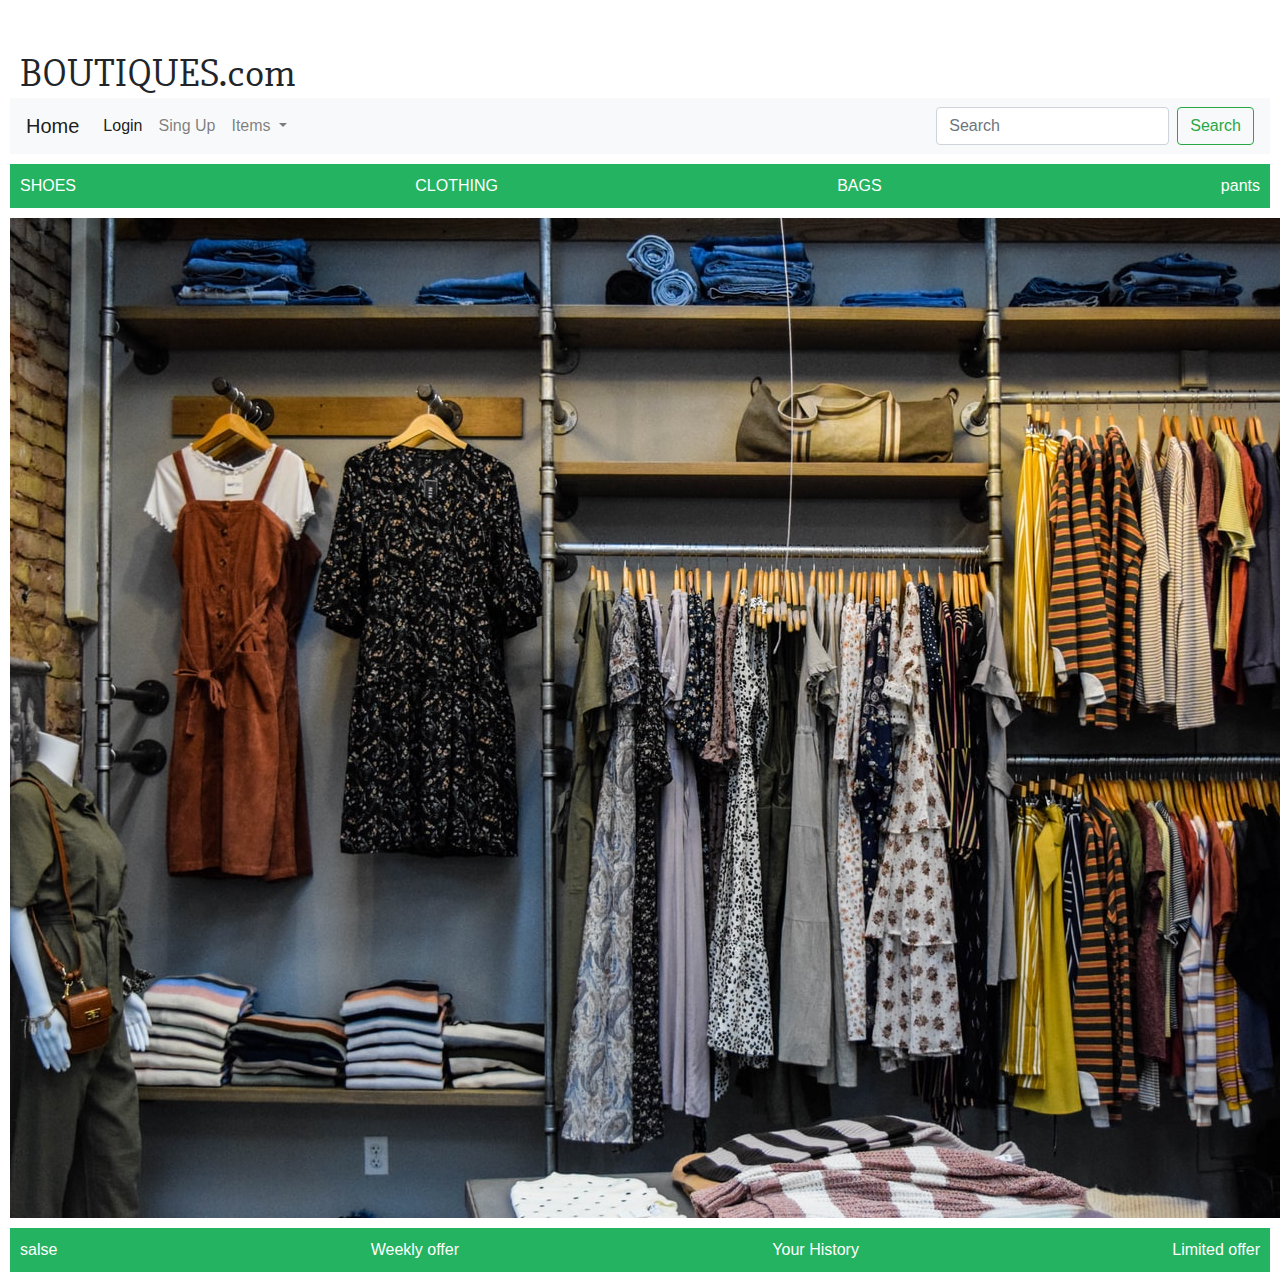
<file: index.html>
<!DOCTYPE html>
<html lang="en">

<head>
    <meta charset="UTF-8">
    <meta name="viewport" content="width=device-width, initial-scale=1.0">
    <title>main</title>
    <link rel="stylesheet" href="https://stackpath.bootstrapcdn.com/bootstrap/4.4.1/css/bootstrap.min.css"
        integrity="sha384-Vkoo8x4CGsO3+Hhxv8T/Q5PaXtkKtu6ug5TOeNV6gBiFeWPGFN9MuhOf23Q9Ifjh" crossorigin="anonymous">
    <link href="https://fonts.googleapis.com/css?family=Slabo+27px&display=swap" rel="stylesheet">
    <link rel="stylesheet" href="style.css">
</head>

<body>
    <div class="main">
        <header>
            <h1>BOUTIQUES.com</h1>
        </header>

        <div class="navebar">
            <nav class="navbar navbar-expand-lg navbar-light bg-light">
                <a class="navbar-brand" href="#">Home</a>
                <button class="navbar-toggler" type="button" data-toggle="collapse"
                    data-target="#navbarSupportedContent" aria-controls="navbarSupportedContent" aria-expanded="false"
                    aria-label="Toggle navigation">
                    <span class="navbar-toggler-icon"></span>
                </button>

                <div class="collapse navbar-collapse" id="navbarSupportedContent">
                    <ul class="navbar-nav mr-auto">
                        <li class="nav-item active">
                            <a class="nav-link" href="login.html">Login <span class="sr-only">(current)</span></a>
                        </li>
                        <li class="nav-item">
                            <a class="nav-link" href="#">Sing Up</a>
                        </li>
                        <li class="nav-item dropdown">
                            <a class="nav-link dropdown-toggle" href="#" id="navbarDropdown" role="button"
                                data-toggle="dropdown" aria-haspopup="true" aria-expanded="false">
                               Items
                            </a>
                            <div class="dropdown-menu" aria-labelledby="navbarDropdown">
                                <a class="dropdown-item" href="#">Boys  collection</a>
                                <a class="dropdown-item" href="#">Girls collection</a>
                                <div class="dropdown-divider"></div>
                                <a class="dropdown-item" href="#">others</a>
                            </div>
                        </li>
                       
                    </ul>
                    <form class="form-inline my-2 my-lg-0">
                        <input class="form-control mr-sm-2" type="search" placeholder="Search" aria-label="Search">
                        <button class="btn btn-outline-success my-2 my-sm-0" type="submit">Search</button>
                    </form>
                </div>
            </nav>
        </div>
    </div>

    <div class="subSection">
        <ul>
            <li><a class="link" href="sub-page/shoe.html">SHOES</a></li>
            <li><a class="link" href="sub-page/cloth.html">CLOTHING</a></li>
            <li><a class="link" href="sub-page/bage.html">BAGS</a></li>
            <li><a class="link" href="sub-page/pant.html">pants</a></li>
            
    
        </ul>
       
    </div>
<div class="img">
    <img src="./img/photo-1567401893414-76b7b1e5a7a5.jpg" alt="">
</div>

<div class="fotter">
    <ul>
        <li><a href="#">salse</a></li>
        <li><a href="#">Weekly offer</a></li>
        <li><a href="#">Your History</a></li>
        <li><a href="#">Limited offer</a></li>
    </ul>
</div>
</body>
<script src="https://code.jquery.com/jquery-3.4.1.slim.min.js"
    integrity="sha384-J6qa4849blE2+poT4WnyKhv5vZF5SrPo0iEjwBvKU7imGFAV0wwj1yYfoRSJoZ+n"
    crossorigin="anonymous"></script>
<script src="https://cdn.jsdelivr.net/npm/popper.js@1.16.0/dist/umd/popper.min.js"
    integrity="sha384-Q6E9RHvbIyZFJoft+2mJbHaEWldlvI9IOYy5n3zV9zzTtmI3UksdQRVvoxMfooAo"
    crossorigin="anonymous"></script>
<script src="https://stackpath.bootstrapcdn.com/bootstrap/4.4.1/js/bootstrap.min.js"
    integrity="sha384-wfSDF2E50Y2D1uUdj0O3uMBJnjuUD4Ih7YwaYd1iqfktj0Uod8GCExl3Og8ifwB6"
    crossorigin="anonymous"></script>

</html>
</file>
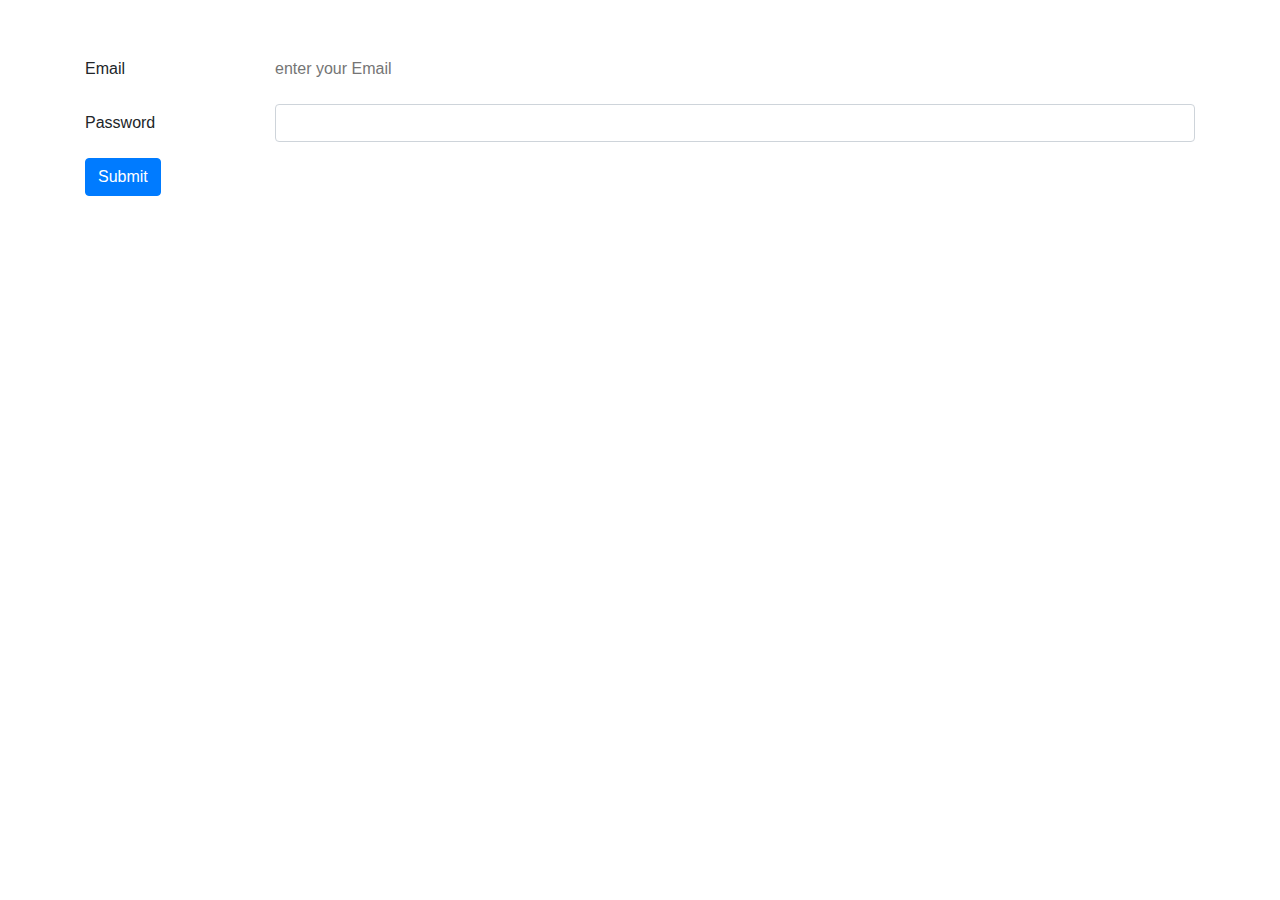
<file: login.html>
<!DOCTYPE html>
<html lang="en">

<head>
    <meta charset="UTF-8">
    <meta name="viewport" content="width=device-width, initial-scale=1.0">
    <title>Document</title>
    <link rel="stylesheet" href="https://stackpath.bootstrapcdn.com/bootstrap/4.4.1/css/bootstrap.min.css"
        integrity="sha384-Vkoo8x4CGsO3+Hhxv8T/Q5PaXtkKtu6ug5TOeNV6gBiFeWPGFN9MuhOf23Q9Ifjh" crossorigin="anonymous">
</head>

<body>
    <div class="container" style="margin-top: 50px ;">
        <form>
            <div class="form-group row">
                <label for="staticEmail" class="col-sm-2 col-form-label">Email</label>
                <div class="col-sm-10">
                    <input type="text" readonly class="form-control-plaintext" id="staticEmail"  placeholder="enter your Email">
                </div>
            </div>
            <div class="form-group row">
                <label for="inputPassword" class="col-sm-2 col-form-label">Password</label>
                <div class="col-sm-10">
                    <input type="password" class="form-control" id="inputPassword">
                </div>
            </div>
            <button type="button" class="btn btn-primary">Submit</button>
        </form>
    </div>
  
</body>

</html>
</file>
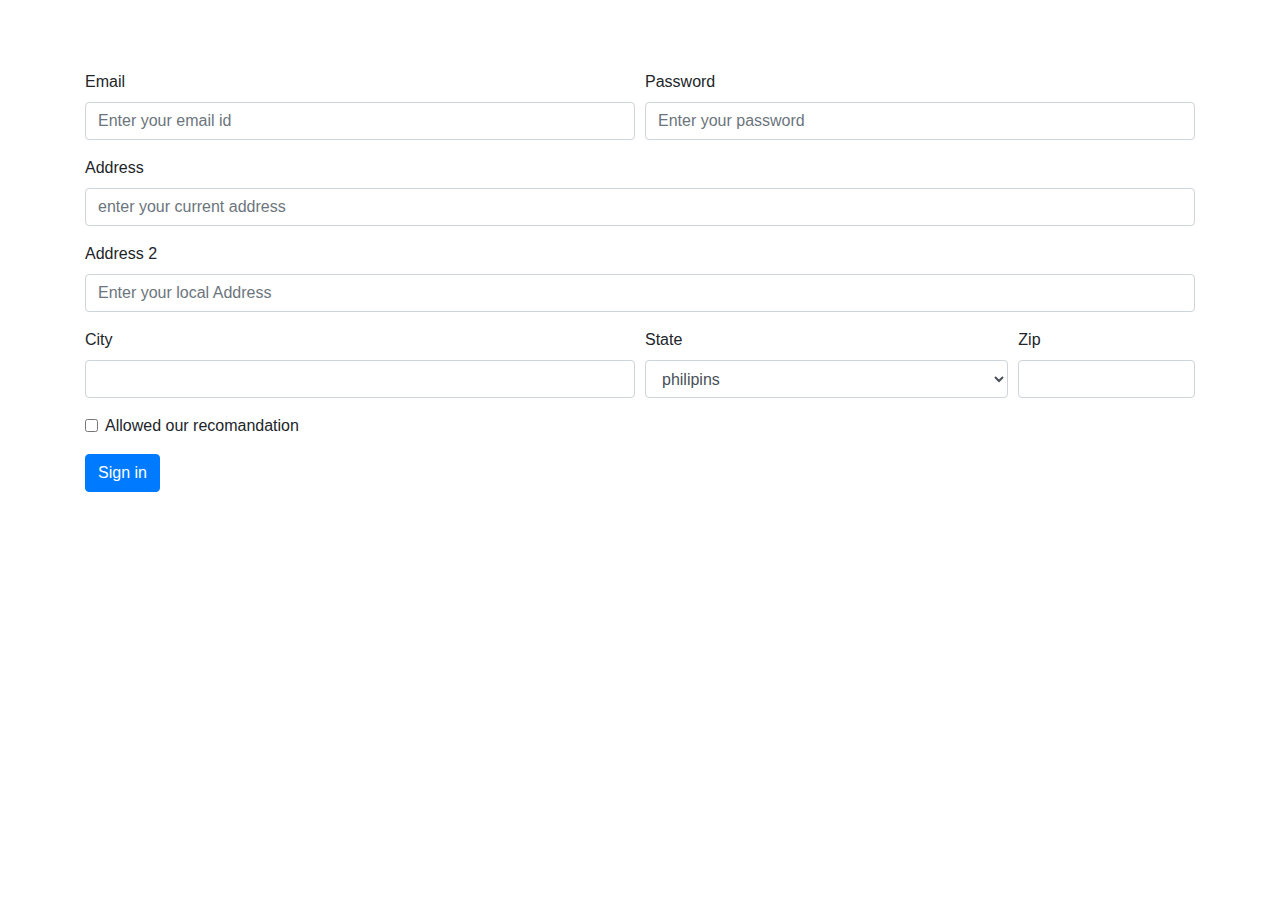
<file: singup.html>
<!doctype html>
<html lang="en">
  <head>
    <!-- Required meta tags -->
    <meta charset="utf-8">
    <meta name="viewport" content="width=device-width, initial-scale=1, shrink-to-fit=no">

    <!-- Bootstrap CSS -->
    <link rel="stylesheet" href="https://stackpath.bootstrapcdn.com/bootstrap/4.4.1/css/bootstrap.min.css" integrity="sha384-Vkoo8x4CGsO3+Hhxv8T/Q5PaXtkKtu6ug5TOeNV6gBiFeWPGFN9MuhOf23Q9Ifjh" crossorigin="anonymous">

    <title>Sign up page</title>
  </head>
  <body>
    <div class="container" style="margin-top: 70px;">
        <form>
            <div class="form-row">
              <div class="form-group col-md-6">
                <label for="inputEmail4">Email</label>
                <input type="email" class="form-control" id="inputEmail4" placeholder="Enter your email id">
              </div>
              <div class="form-group col-md-6">
                <label for="inputPassword4">Password</label>
                <input type="password" class="form-control" id="inputPassword4" placeholder="Enter your password">
              </div>
            </div>
            <div class="form-group">
              <label for="inputAddress">Address</label>
              <input type="text" class="form-control" id="inputAddress" placeholder="enter your current address">
            </div>
            <div class="form-group">
              <label for="inputAddress2">Address 2</label>
              <input type="text" class="form-control" id="inputAddress2" placeholder="Enter your local Address">
            </div>
            <div class="form-row">
              <div class="form-group col-md-6">
                <label for="inputCity">City</label>
                <input type="text" class="form-control" id="inputCity">
              </div>
              <div class="form-group col-md-4">
                <label for="inputState">State</label>
                <select id="inputState" class="form-control">
                  <option selected>philipins</option>
                  <option>Bangladesh</option>
                  <option>USA</option>
                  <option>UK</option>
                  <option>others</option>

                </select>
              </div>
              <div class="form-group col-md-2">
                <label for="inputZip">Zip</label>
                <input type="text" class="form-control" id="inputZip">
              </div>
            </div>
            <div class="form-group">
              <div class="form-check">
                <input class="form-check-input" type="checkbox" id="gridCheck">
                <label class="form-check-label" for="gridCheck">
                  Allowed our recomandation
                </label>
              </div>
            </div>
            <button type="submit" class="btn btn-primary">Sign in</button>
          </form>
    </div>

    <!-- Optional JavaScript -->
    <!-- jQuery first, then Popper.js, then Bootstrap JS -->
    <script src="https://code.jquery.com/jquery-3.4.1.slim.min.js" integrity="sha384-J6qa4849blE2+poT4WnyKhv5vZF5SrPo0iEjwBvKU7imGFAV0wwj1yYfoRSJoZ+n" crossorigin="anonymous"></script>
    <script src="https://cdn.jsdelivr.net/npm/popper.js@1.16.0/dist/umd/popper.min.js" integrity="sha384-Q6E9RHvbIyZFJoft+2mJbHaEWldlvI9IOYy5n3zV9zzTtmI3UksdQRVvoxMfooAo" crossorigin="anonymous"></script>
    <script src="https://stackpath.bootstrapcdn.com/bootstrap/4.4.1/js/bootstrap.min.js" integrity="sha384-wfSDF2E50Y2D1uUdj0O3uMBJnjuUD4Ih7YwaYd1iqfktj0Uod8GCExl3Og8ifwB6" crossorigin="anonymous"></script>
  </body>
</html>
</file>
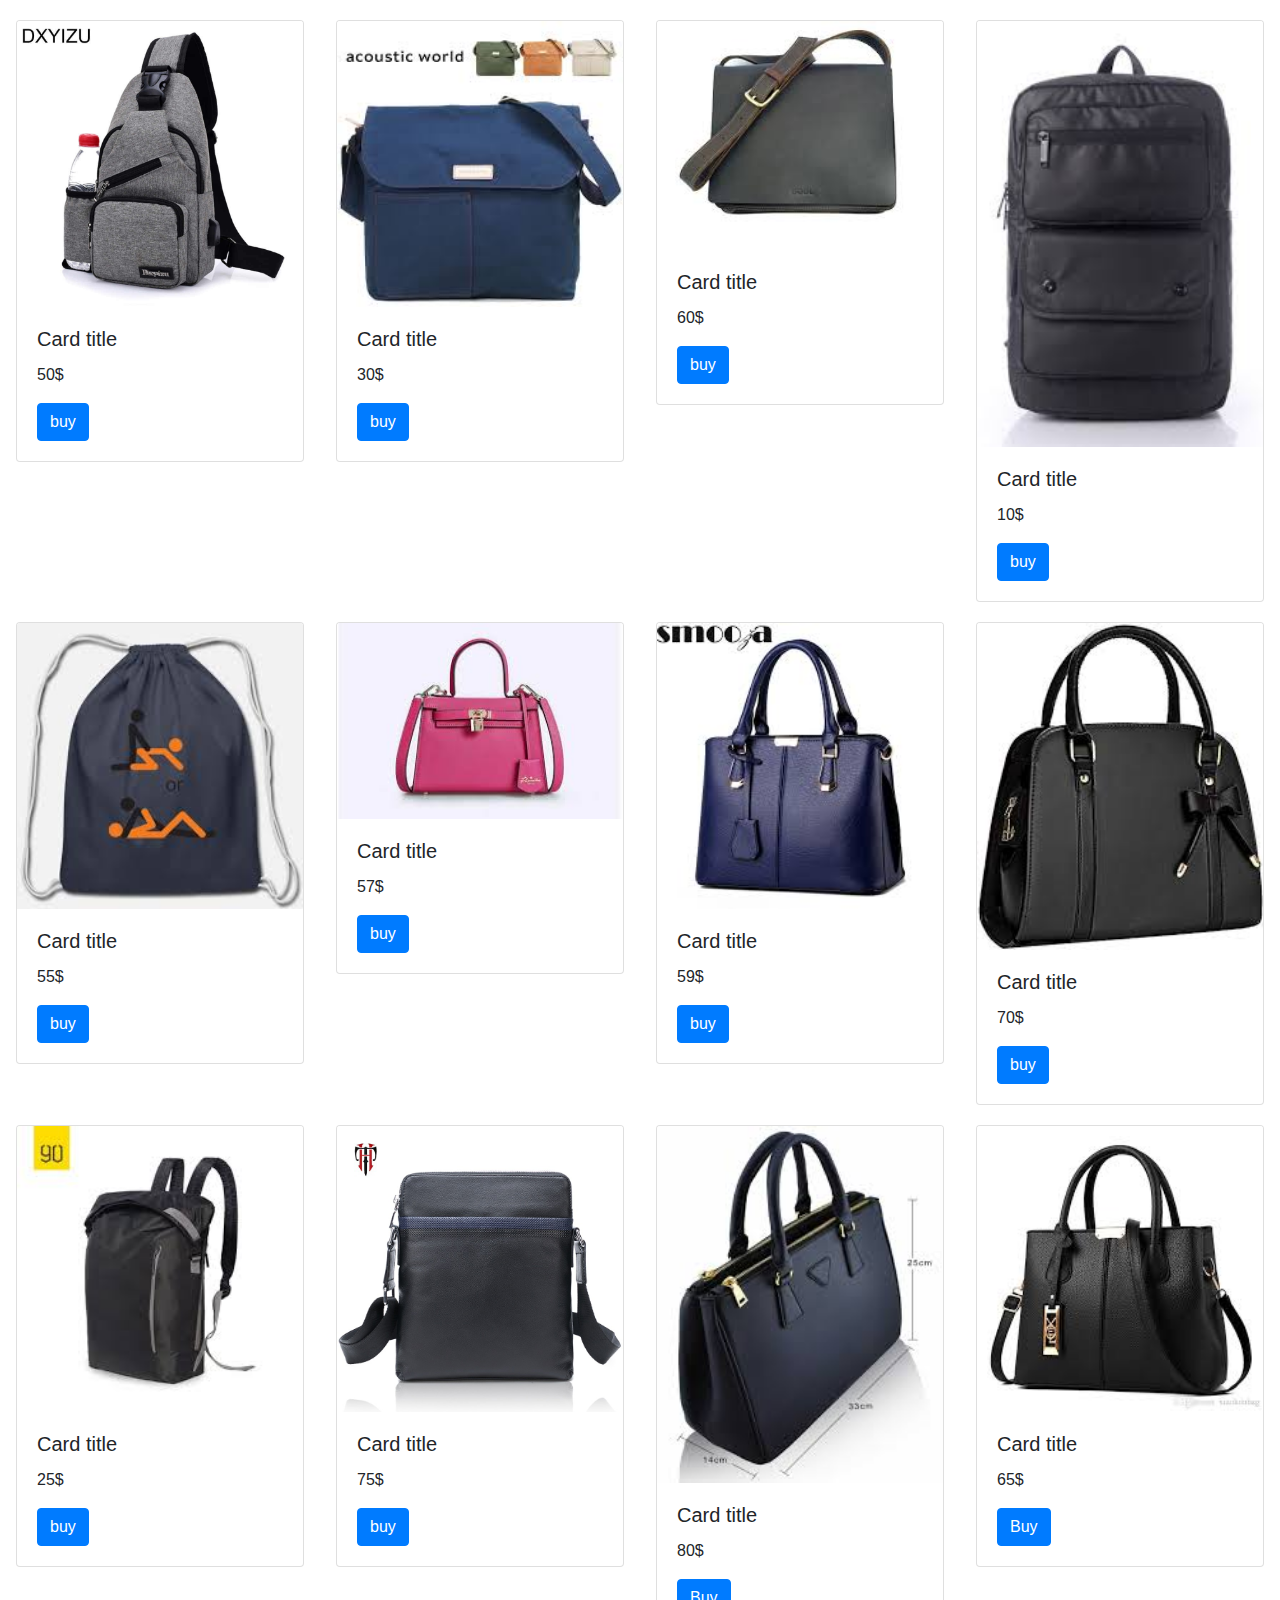
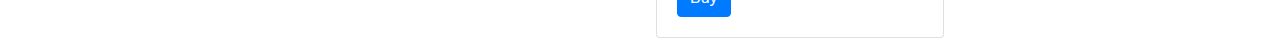
<file: sub-page/bage.html>
<!DOCTYPE html>
<html lang="en">

<head>
    <meta charset="UTF-8">
    <meta name="viewport" content="width=device-width, initial-scale=1.0">
    <title>Document</title>
    <link rel="stylesheet" href="https://stackpath.bootstrapcdn.com/bootstrap/4.4.1/css/bootstrap.min.css"
        integrity="sha384-Vkoo8x4CGsO3+Hhxv8T/Q5PaXtkKtu6ug5TOeNV6gBiFeWPGFN9MuhOf23Q9Ifjh" crossorigin="anonymous">
        <!-- <link rel="stylesheet" href="suv-page.css"> -->
        <style>
            .main-content{
    display: flex;
    justify-content: space-around;
    margin-top: 20px;
}

        </style>
</head>

<body>
<div class="main-content">
    <div class="main-card">
        <div class="card" style="width: 18rem;">
            <img src="bag-pic/HTB1kRl9XDZRMeJjSsppq6xrEpXah.jpg_q50.jpg" class="card-img-top" alt="...">
            <div class="card-body">
                <h5 class="card-title">Card title</h5>
                <p class="card-text">50$</p>
                <a href="#" class="btn btn-primary">buy</a>
            </div>
        </div>
    </div>

    <div class="main-card">
        <div class="card" style="width: 18rem;">
            <img src="bag-pic/images (1).jpg" class="card-img-top" alt="...">
            <div class="card-body">
                <h5 class="card-title">Card title</h5>
                <p class="card-text">30$</p>
                <a href="#" class="btn btn-primary">buy</a>
            </div>
        </div>
    </div>
    <div class="main-card">
        <div class="card" style="width: 18rem;">
            <img src="bag-pic/images (3).jpg" class="card-img-top" alt="...">
            <div class="card-body">
                <h5 class="card-title">Card title</h5>
                <p class="card-text">60$</p>
                <a href="#" class="btn btn-primary">buy</a>
            </div>
        </div>
    </div>

    <div class="main-card">
        <div class="card" style="width: 18rem;">
            <img src="bag-pic/images (4).jpg" class="card-img-top" alt="...">
            <div class="card-body">
                <h5 class="card-title">Card title</h5>
                <p class="card-text">10$</p>
                <a href="#" class="btn btn-primary">buy</a>
            </div>
        </div>
    </div>

</div>
  
<div class="main-content">
    <div class="main-card">
        <div class="card" style="width: 18rem;">
            <img src="bag-pic/images (5).jpg" class="card-img-top" alt="...">
            <div class="card-body">
                <h5 class="card-title">Card title</h5>
                <p class="card-text">55$</p>
                <a href="#" class="btn btn-primary">buy</a>
            </div>
        </div>
    </div>

    <div class="main-card">
        <div class="card" style="width: 18rem;">
            <img src="bag-pic/images (6).jpg" class="card-img-top" alt="...">
            <div class="card-body">
                <h5 class="card-title">Card title</h5>
                <p class="card-text">57$</p>
                <a href="#" class="btn btn-primary">buy</a>
            </div>
        </div>
    </div>
    <div class="main-card">
        <div class="card" style="width: 18rem;">
            <img src="bag-pic/images (7).jpg" class="card-img-top" alt="...">
            <div class="card-body">
                <h5 class="card-title">Card title</h5>
                <p class="card-text">59$</p>
                <a href="#" class="btn btn-primary">buy</a>
            </div>
        </div>
    </div>

    <div class="main-card">
        <div class="card" style="width: 18rem;">
            <img src="bag-pic/images (8).jpg" class="card-img-top" alt="...">
            <div class="card-body">
                <h5 class="card-title">Card title</h5>
                <p class="card-text">70$</p>
                <a href="#" class="btn btn-primary">buy</a>
            </div>
        </div>
    </div>

</div>

<div class="main-content">
    <div class="main-card">
        <div class="card" style="width: 18rem;">
            <img src="bag-pic/images.jpg" class="card-img-top" alt="...">
            <div class="card-body">
                <h5 class="card-title">Card title</h5>
                <p class="card-text">25$</p>
                <a href="#" class="btn btn-primary">buy</a>
            </div>
        </div>
    </div>

    <div class="main-card">
        <div class="card" style="width: 18rem;">
            <img src="bag-pic/unisex-shoulder-bag-man-woman-trend-fashion-bags-business-genuine-leather.jpg" class="card-img-top" alt="...">
            <div class="card-body">
                <h5 class="card-title">Card title</h5>
                <p class="card-text">75$</p>
                <a href="#" class="btn btn-primary">buy</a>
            </div>
        </div>
    </div>
    <div class="main-card">
        <div class="card" style="width: 18rem;">
            <img src="bag-pic/images (11).jpg" class="card-img-top" alt="...">
            <div class="card-body">
                <h5 class="card-title">Card title</h5>
                <p class="card-text">80$</p>
                <a href="#" class="btn btn-primary">Buy</a>
            </div>
        </div>
    </div>

    <div class="main-card">
        <div class="card" style="width: 18rem;">
            <img src="bag-pic/images (12).jpg" class="card-img-top" alt="...">
            <div class="card-body">
                <h5 class="card-title">Card title</h5>
                <p class="card-text">65$</p>
                <a href="#" class="btn btn-primary">Buy</a>
            </div>
        </div>
    </div>

</div>

   
</body>

</html>
</file>
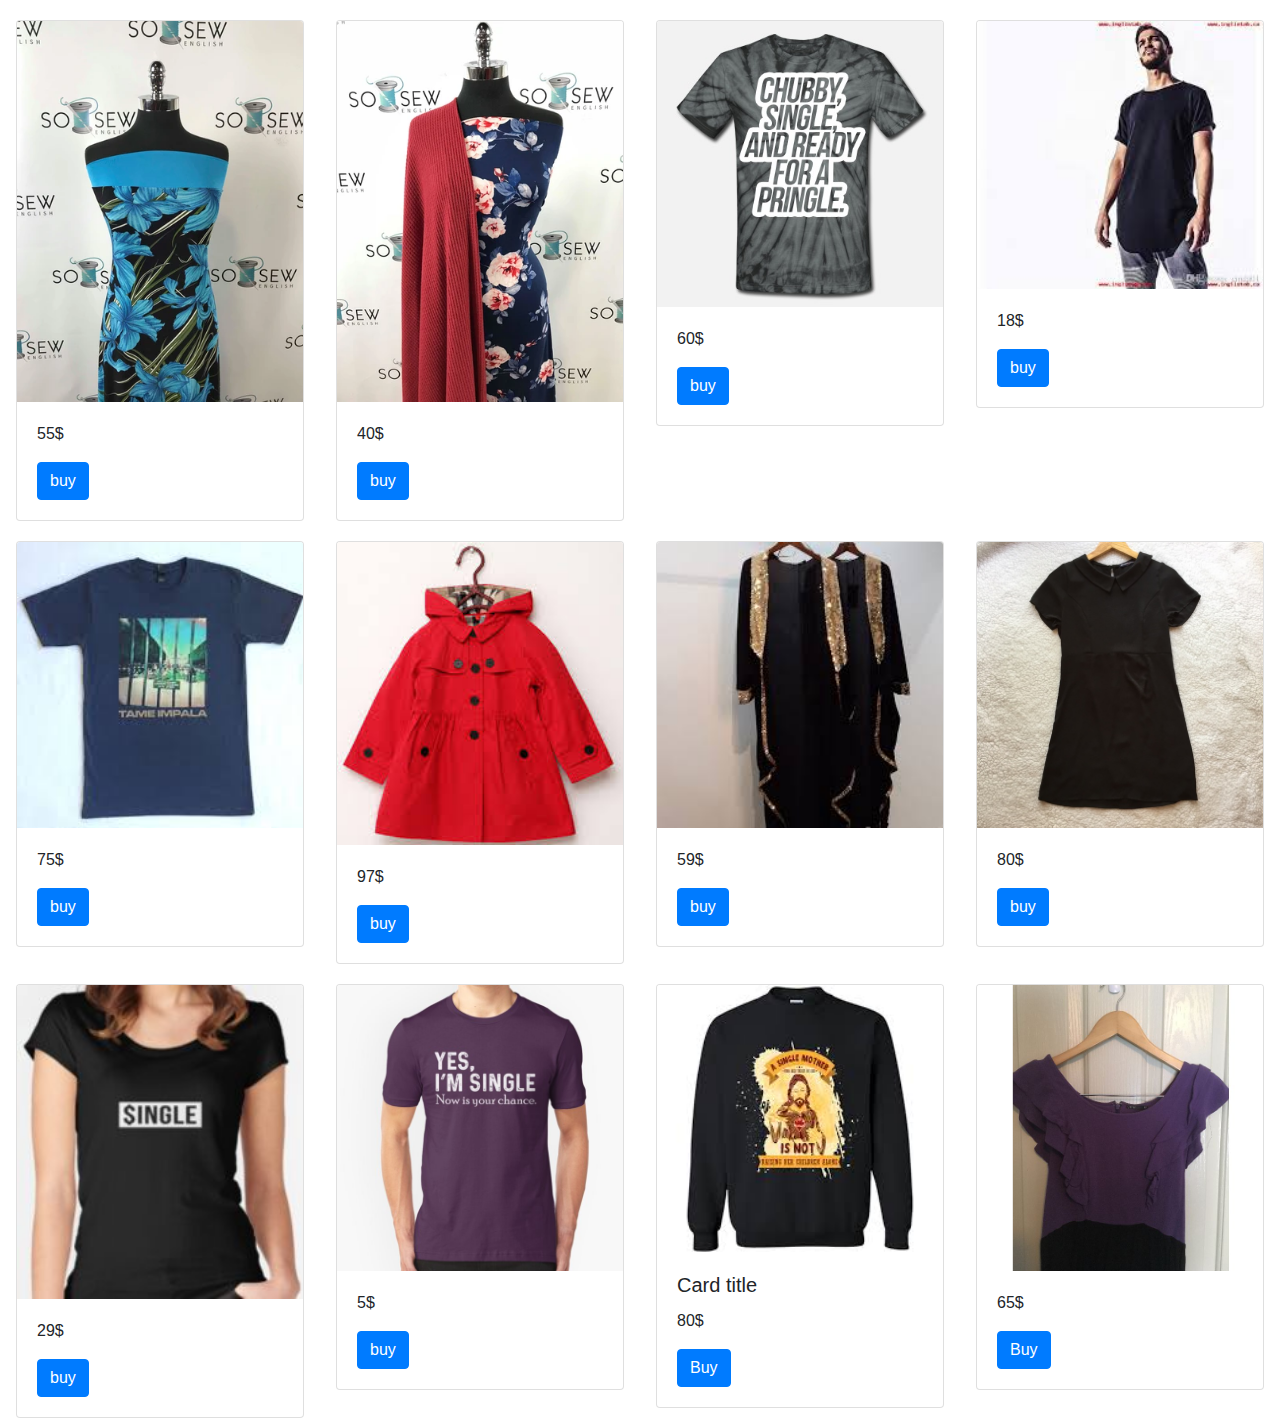
<file: sub-page/cloth.html>
<!DOCTYPE html>
<html lang="en">

<head>
    <meta charset="UTF-8">
    <meta name="viewport" content="width=device-width, initial-scale=1.0">
    <title>Document</title>
    <link rel="stylesheet" href="https://stackpath.bootstrapcdn.com/bootstrap/4.4.1/css/bootstrap.min.css"
        integrity="sha384-Vkoo8x4CGsO3+Hhxv8T/Q5PaXtkKtu6ug5TOeNV6gBiFeWPGFN9MuhOf23Q9Ifjh" crossorigin="anonymous">
        <!-- <link rel="stylesheet" href="suv-page.css"> -->
        <style>
            .main-content{
    display: flex;
    justify-content: space-around;
    margin-top: 20px;
}

        </style>
</head>

<body>
<div class="main-content">
    <div class="main-card">
        <div class="card" style="width: 18rem;">
            <img src="cloth-pic/59861998_1213405552160008_5634074327218388992_n_large.webp" class="card-img-top" alt="...">
            <div class="card-body">
                
                <p class="card-text">55$</p>
                <a href="#" class="btn btn-primary">buy</a>
            </div>
        </div>
    </div>

    <div class="main-card">
        <div class="card" style="width: 18rem;">
            <img src="cloth-pic/70247364_2397489673905930_1130969583159607296_n_large.webp" class="card-img-top" alt="...">
            <div class="card-body">
                
                <p class="card-text">40$</p>
                <a href="#" class="btn btn-primary">buy</a>
            </div>
        </div>
    </div>
    <div class="main-card">
        <div class="card" style="width: 18rem;">
            <img src="cloth-pic/chubby-single-and-ready-for-a-pringle-unisex-tie-dye-t-shirt.jpg" class="card-img-top" alt="...">
            <div class="card-body">
                
                <p class="card-text">60$</p>
                <a href="#" class="btn btn-primary">buy</a>
            </div>
        </div>
    </div>

    <div class="main-card">
        <div class="card" style="width: 18rem;">
            <img src="cloth-pic/images (1).jpg" class="card-img-top" alt="...">
            <div class="card-body">
                
                <p class="card-text">18$</p>
                <a href="#" class="btn btn-primary">buy</a>
            </div>
        </div>
    </div>

</div>
  
<div class="main-content">
    <div class="main-card">
        <div class="card" style="width: 18rem;">
            <img src="cloth-pic/images (2).jpg" class="card-img-top" alt="...">
            <div class="card-body">
                
                <p class="card-text">75$</p>
                <a href="#" class="btn btn-primary">buy</a>
            </div>
        </div>
    </div>

    <div class="main-card">
        <div class="card" style="width: 18rem;">
            <img src="cloth-pic/images (3).jpg" class="card-img-top" alt="...">
            <div class="card-body">
                
                <p class="card-text">97$</p>
                <a href="#" class="btn btn-primary">buy</a>
            </div>
        </div>
    </div>
    <div class="main-card">
        <div class="card" style="width: 18rem;">
            <img src="cloth-pic/images.jpg" class="card-img-top" alt="...">
            <div class="card-body">
                
                <p class="card-text">59$</p>
                <a href="#" class="btn btn-primary">buy</a>
            </div>
        </div>
    </div>

    <div class="main-card">
        <div class="card" style="width: 18rem;">
            <img src="cloth-pic/m_5ad4c685fcdc31f2c143ef31.jpg" class="card-img-top" alt="...">
            <div class="card-body">
                
                <p class="card-text">80$</p>
                <a href="#" class="btn btn-primary">buy</a>
            </div>
        </div>
    </div>

</div>

<div class="main-content">
    <div class="main-card">
        <div class="card" style="width: 18rem;">
            <img src="cloth-pic/ra,fitted_scoop,x975,101010_01c5ca27c6,front-c,222,210,210,230-bg,f8f8f8.lite-4u1.jpg" class="card-img-top" alt="...">
            <div class="card-body">
                
                <p class="card-text">29$</p>
                <a href="#" class="btn btn-primary">buy</a>
            </div>
        </div>
    </div>

    <div class="main-card">
        <div class="card" style="width: 18rem;">
            <img src="cloth-pic/ra,unisex_tshirt,x1860,462445_542506a2a5,front-c,336,366,600,600-bg,f8f8f8.jpg" class="card-img-top" alt="...">
            <div class="card-body">
                
                <p class="card-text">5$</p>
                <a href="#" class="btn btn-primary">buy</a>
            </div>
        </div>
    </div>
    <div class="main-card">
        <div class="card" style="width: 18rem;">
            <img src="cloth-pic/images (4).jpg" class="card-img-top" alt="...">
            <div class="card-body">
                <h5 class="card-title">Card title</h5>
                <p class="card-text">80$</p>
                <a href="#" class="btn btn-primary">Buy</a>
            </div>
        </div>
    </div>

    <div class="main-card">
        <div class="card" style="width: 18rem;">
            <img src="cloth-pic/tokito_purple_and_black_work_dress_1467008974_82a8c9d6.jpg" class="card-img-top" alt="...">
            <div class="card-body">
                
                <p class="card-text">65$</p>
                <a href="#" class="btn btn-primary">Buy</a>
            </div>
        </div>
    </div>

</div>

   
</body>

</html>
</file>
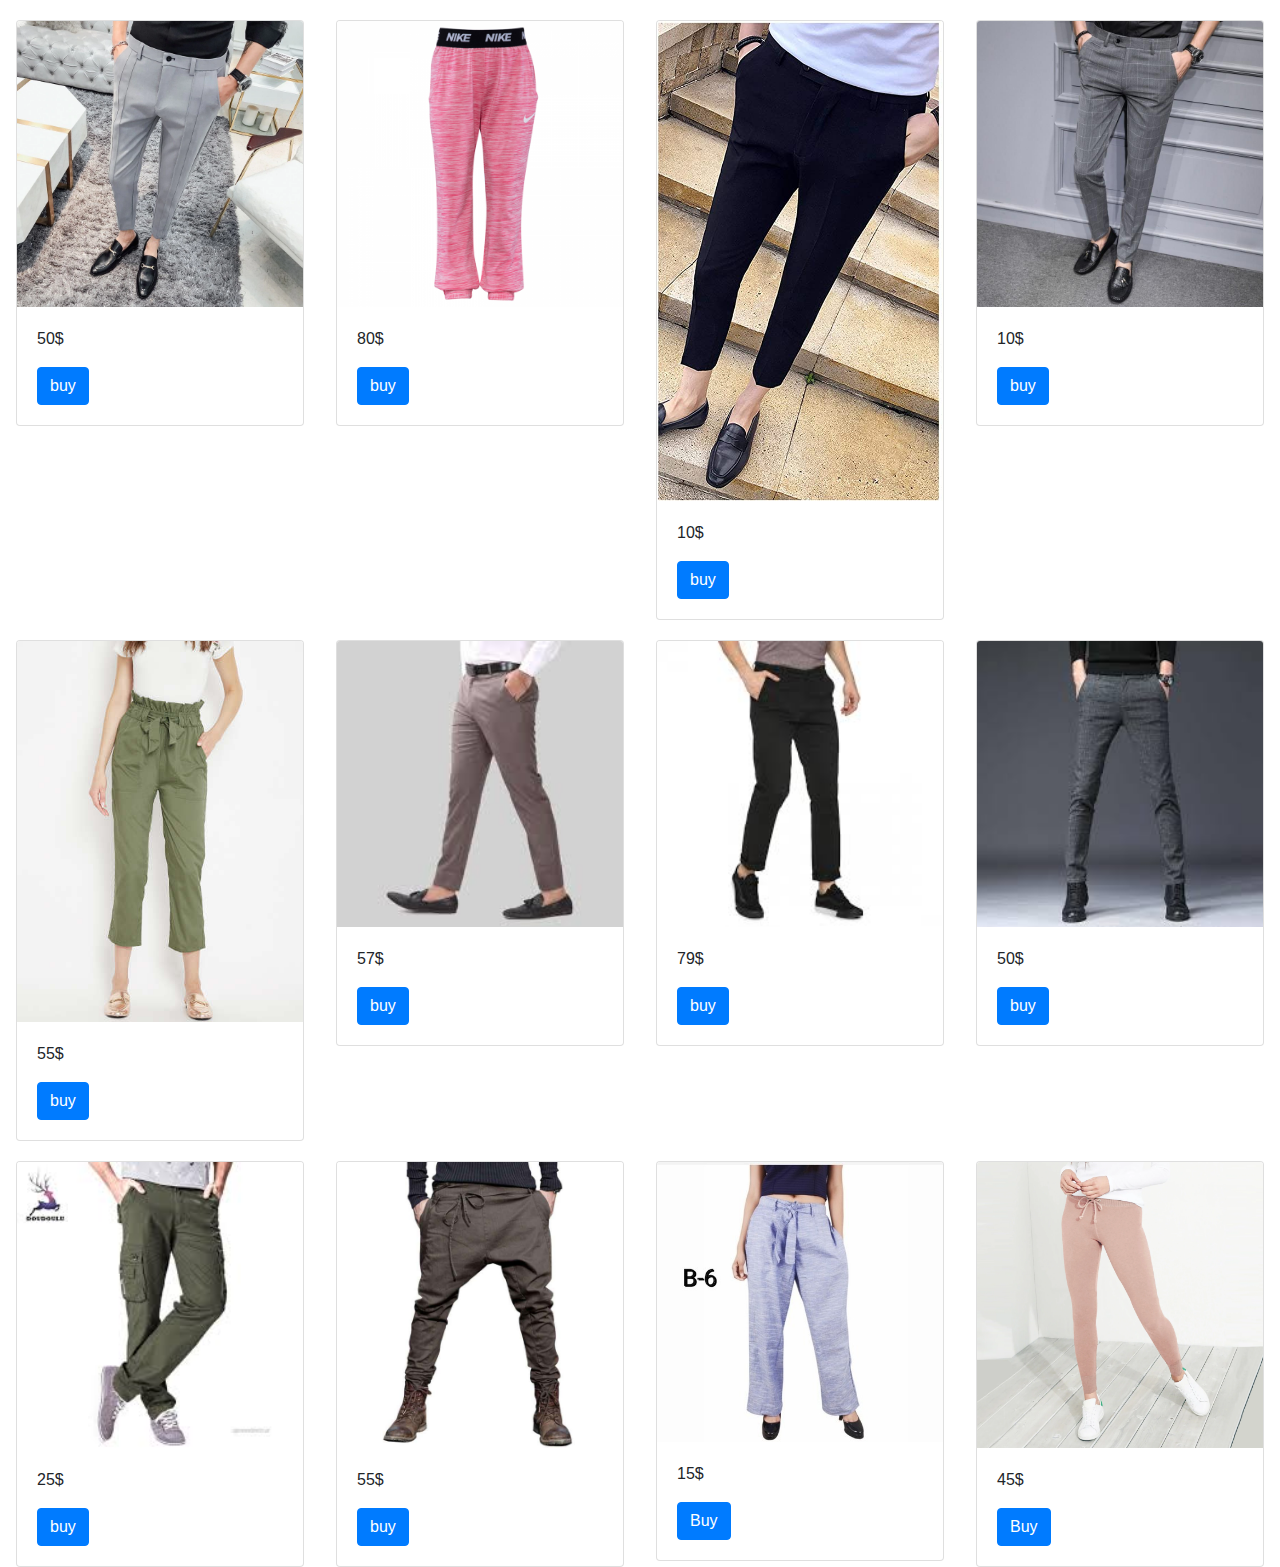
<file: sub-page/pant.html>
<!DOCTYPE html>
<html lang="en">

<head>
    <meta charset="UTF-8">
    <meta name="viewport" content="width=device-width, initial-scale=1.0">
    <title>Document</title>
    <link rel="stylesheet" href="https://stackpath.bootstrapcdn.com/bootstrap/4.4.1/css/bootstrap.min.css"
        integrity="sha384-Vkoo8x4CGsO3+Hhxv8T/Q5PaXtkKtu6ug5TOeNV6gBiFeWPGFN9MuhOf23Q9Ifjh" crossorigin="anonymous">
        <!-- <link rel="stylesheet" href="suv-page.css"> -->
        <style>
            .main-content{
    display: flex;
    justify-content: space-around;
    margin-top: 20px;
}

        </style>
</head>

<body>
<div class="main-content">
    <div class="main-card">
        <div class="card" style="width: 18rem;">
            <img src="pant-pic/2019-Spring-New-Slim-Fit-Men-Stretch-Dress-Pant-Office-Trousers-Men-Pantalon-Homme-Slim-Men.webp" class="card-img-top" alt="...">
            <div class="card-body">
                
                <p class="card-text">50$</p>
                <a href="#" class="btn btn-primary">buy</a>
            </div>
        </div>
    </div>

    <div class="main-card">
        <div class="card" style="width: 18rem;">
            <img src="pant-pic/36d647_a5k.png" class="card-img-top" alt="...">
            <div class="card-body">
                
                <p class="card-text">80$</p>
                <a href="#" class="btn btn-primary">buy</a>
            </div>
        </div>
    </div>
    <div class="main-card">
        <div class="card" style="width: 18rem;">
            <img src="pant-pic/71PyziYmaJL._AC_UX522_.jpg" class="card-img-top" alt="...">
            <div class="card-body">
                
                <p class="card-text">10$</p>
                <a href="#" class="btn btn-primary">buy</a>
            </div>
        </div>
    </div>

    <div class="main-card">
        <div class="card" style="width: 18rem;">
            <img src="pant-pic/b0e1075919043dbc1d44e25b6975d551.jpg" class="card-img-top" alt="...">
            <div class="card-body">
                
                <p class="card-text">10$</p>
                <a href="#" class="btn btn-primary">buy</a>
            </div>
        </div>
    </div>

</div>
  
<div class="main-content">
    <div class="main-card">
        <div class="card" style="width: 18rem;">
            <img src="pant-pic/b3d5f951-1149-4217-81a9-f50cb646fa3f1532928738800-PANIT-Women-Trousers-6611532928738642-1.jpg" class="card-img-top" alt="...">
            <div class="card-body">
                
                <p class="card-text">55$</p>
                <a href="#" class="btn btn-primary">buy</a>
            </div>
        </div>
    </div>

    <div class="main-card">
        <div class="card" style="width: 18rem;">
            <img src="pant-pic/download (1).jpg" class="card-img-top" alt="...">
            <div class="card-body">
                
                <p class="card-text">57$</p>
                <a href="#" class="btn btn-primary">buy</a>
            </div>
        </div>
    </div>
    <div class="main-card">
        <div class="card" style="width: 18rem;">
            <img src="pant-pic/download.jpg" class="card-img-top" alt="...">
            <div class="card-body">
                
                <p class="card-text">79$</p>
                <a href="#" class="btn btn-primary">buy</a>
            </div>
        </div>
    </div>

    <div class="main-card">
        <div class="card" style="width: 18rem;">
            <img src="pant-pic/images (1).jpg" class="card-img-top" alt="...">
            <div class="card-body">
                
                <p class="card-text">50$</p>
                <a href="#" class="btn btn-primary">buy</a>
            </div>
        </div>
    </div>

</div>

<div class="main-content">
    <div class="main-card">
        <div class="card" style="width: 18rem;">
            <img src="pant-pic/images.jpg" class="card-img-top" alt="...">
            <div class="card-body">
                
                <p class="card-text">25$</p>
                <a href="#" class="btn btn-primary">buy</a>
            </div>
        </div>
    </div>

    <div class="main-card">
        <div class="card" style="width: 18rem;">
            <img src="pant-pic/men-Harem-Pants-brand-2017-Casual-Sagging-pants-men-Trousers-Crotch-Pant-Men-Joggers-Feet-pants__21170.1546341014.jpg" class="card-img-top" alt="...">
            <div class="card-body">
                
                <p class="card-text">55$</p>
                <a href="#" class="btn btn-primary">buy</a>
            </div>
        </div>
    </div>
    <div class="main-card">
        <div class="card" style="width: 18rem;">
            <img src="pant-pic/product-500x500.jpeg" class="card-img-top" alt="...">
            <div class="card-body">
                
                <p class="card-text">15$</p>
                <a href="#" class="btn btn-primary">Buy</a>
            </div>
        </div>
    </div>

    <div class="main-card">
        <div class="card" style="width: 18rem;">
            <img src="pant-pic/Screenshot_64_copy_2000x.webp" class="card-img-top" alt="...">
            <div class="card-body">
                
                <p class="card-text">45$</p>
                <a href="#" class="btn btn-primary">Buy</a>
            </div>
        </div>
    </div>

</div>

   
</body>

</html>
</file>
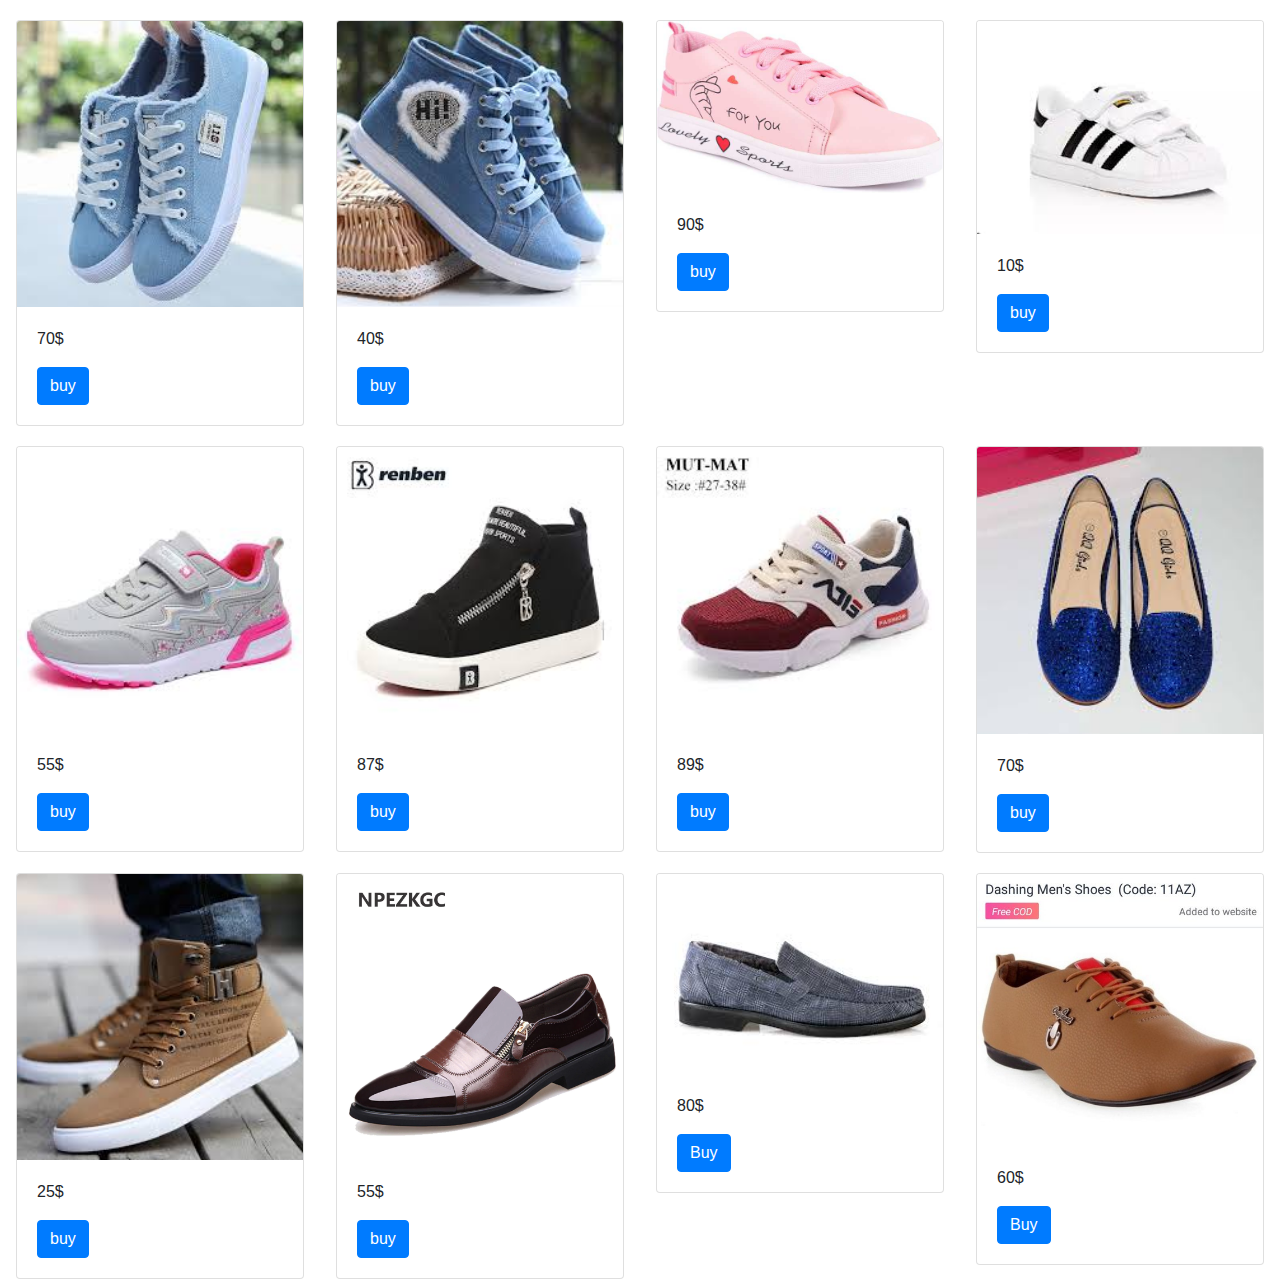
<file: sub-page/shoe.html>
<!DOCTYPE html>
<html lang="en">

<head>
    <meta charset="UTF-8">
    <meta name="viewport" content="width=device-width, initial-scale=1.0">
    <title>shoe</title>
    <link rel="stylesheet" href="https://stackpath.bootstrapcdn.com/bootstrap/4.4.1/css/bootstrap.min.css"
        integrity="sha384-Vkoo8x4CGsO3+Hhxv8T/Q5PaXtkKtu6ug5TOeNV6gBiFeWPGFN9MuhOf23Q9Ifjh" crossorigin="anonymous">
        <!-- <link rel="stylesheet" href="suv-page.css"> -->
        <style>
            .main-content{
    display: flex;
    justify-content: space-around;
    margin-top: 20px;
}

        </style>
</head>

<body>
<div class="main-content">
    <div class="main-card">
        <div class="card" style="width: 18rem;">
            <img src="shoe-img/download (1).jpg" class="card-img-top" alt="...">
            <div class="card-body">
                
                <p class="card-text">70$</p>
                <a href="#" class="btn btn-primary">buy</a>
            </div>
        </div>
    </div>

    <div class="main-card">
        <div class="card" style="width: 18rem;">
            <img src="shoe-img/download.jpg" class="card-img-top" alt="...">
            <div class="card-body">
                
                <p class="card-text">40$</p>
                <a href="#" class="btn btn-primary">buy</a>
            </div>
        </div>
    </div>
    <div class="main-card">
        <div class="card" style="width: 18rem;">
            <img src="shoe-img/hand-8-creattoes-pink-original-imafgtav3pdeskwt.jpeg" class="card-img-top" alt="...">
            <div class="card-body">
                
                <p class="card-text">90$</p>
                <a href="#" class="btn btn-primary">buy</a>
            </div>
        </div>
    </div>

    <div class="main-card">
        <div class="card" style="width: 18rem;">
            <img src="shoe-img/images (1).jpg" class="card-img-top" alt="...">
            <div class="card-body">
                
                <p class="card-text">10$</p>
                <a href="#" class="btn btn-primary">buy</a>
            </div>
        </div>
    </div>

</div>
  
<div class="main-content">
    <div class="main-card">
        <div class="card" style="width: 18rem;">
            <img src="shoe-img/images (2).jpg" class="card-img-top" alt="...">
            <div class="card-body">
                
                <p class="card-text">55$</p>
                <a href="#" class="btn btn-primary">buy</a>
            </div>
        </div>
    </div>

    <div class="main-card">
        <div class="card" style="width: 18rem;">
            <img src="shoe-img/images (3).jpg" class="card-img-top" alt="...">
            <div class="card-body">
                
                <p class="card-text">87$</p>
                <a href="#" class="btn btn-primary">buy</a>
            </div>
        </div>
    </div>
    <div class="main-card">
        <div class="card" style="width: 18rem;">
            <img src="shoe-img/images (4).jpg" class="card-img-top" alt="...">
            <div class="card-body">
                
                <p class="card-text">89$</p>
                <a href="#" class="btn btn-primary">buy</a>
            </div>
        </div>
    </div>

    <div class="main-card">
        <div class="card" style="width: 18rem;">
            <img src="shoe-img/images.jpg" class="card-img-top" alt="...">
            <div class="card-body">
                
                <p class="card-text">70$</p>
                <a href="#" class="btn btn-primary">buy</a>
            </div>
        </div>
    </div>

</div>

<div class="main-content">
    <div class="main-card">
        <div class="card" style="width: 18rem;">
            <img src="shoe-img/download (2).jpg" class="card-img-top" alt="...">
            <div class="card-body">
                
                <p class="card-text">25$</p>
                <a href="#" class="btn btn-primary">buy</a>
            </div>
        </div>
    </div>

    <div class="main-card">
        <div class="card" style="width: 18rem;">
            <img src="shoe-img/NPEZKGC-New-Spring-Fashion-Oxford-Business-Men-Shoes-Genuine-Leather-High-Quality-Soft-Casual-Breathable-Men.webp" class="card-img-top" alt="...">
            <div class="card-body">
                
                <p class="card-text">55$</p>
                <a href="#" class="btn btn-primary">buy</a>
            </div>
        </div>
    </div>
    <div class="main-card">
        <div class="card" style="width: 18rem;">
            <img src="shoe-img/download (3).jpg" class="card-img-top" alt="...">
            <div class="card-body">
                
                <p class="card-text">80$</p>
                <a href="#" class="btn btn-primary">Buy</a>
            </div>
        </div>
    </div>

    <div class="main-card">
        <div class="card" style="width: 18rem;">
            <img src="shoe-img/product-jpeg-500x500.jpg" class="card-img-top" alt="...">
            <div class="card-body">
                
                <p class="card-text">60$</p>
                <a href="#" class="btn btn-primary">Buy</a>
            </div>
        </div>
    </div>

</div>

   
</body>

</html>
</file>
<file: style.css>
*{
   margin: 0%;
   padding: 0%;
   box-sizing: border-box;
}
header h1{
    margin:50px 0px 0px 10px;
    font-family: 'Slabo 27px', serif;
}
.main{
    margin: 10px;
}
.subSection>ul,
.fotter ul{
    display: flex;
    justify-content: space-between;
    list-style: none;
    margin: 10px;
    background-color: rgb(36,179,96);
    padding: 10px;
    
}

.subSection ul li a,
.fotter ul li a{
    color: white;
    text-decoration: none;
}
.img{
    margin: 10px;
}
</file>
<file: sub-page/suv-page.css>

</file>
